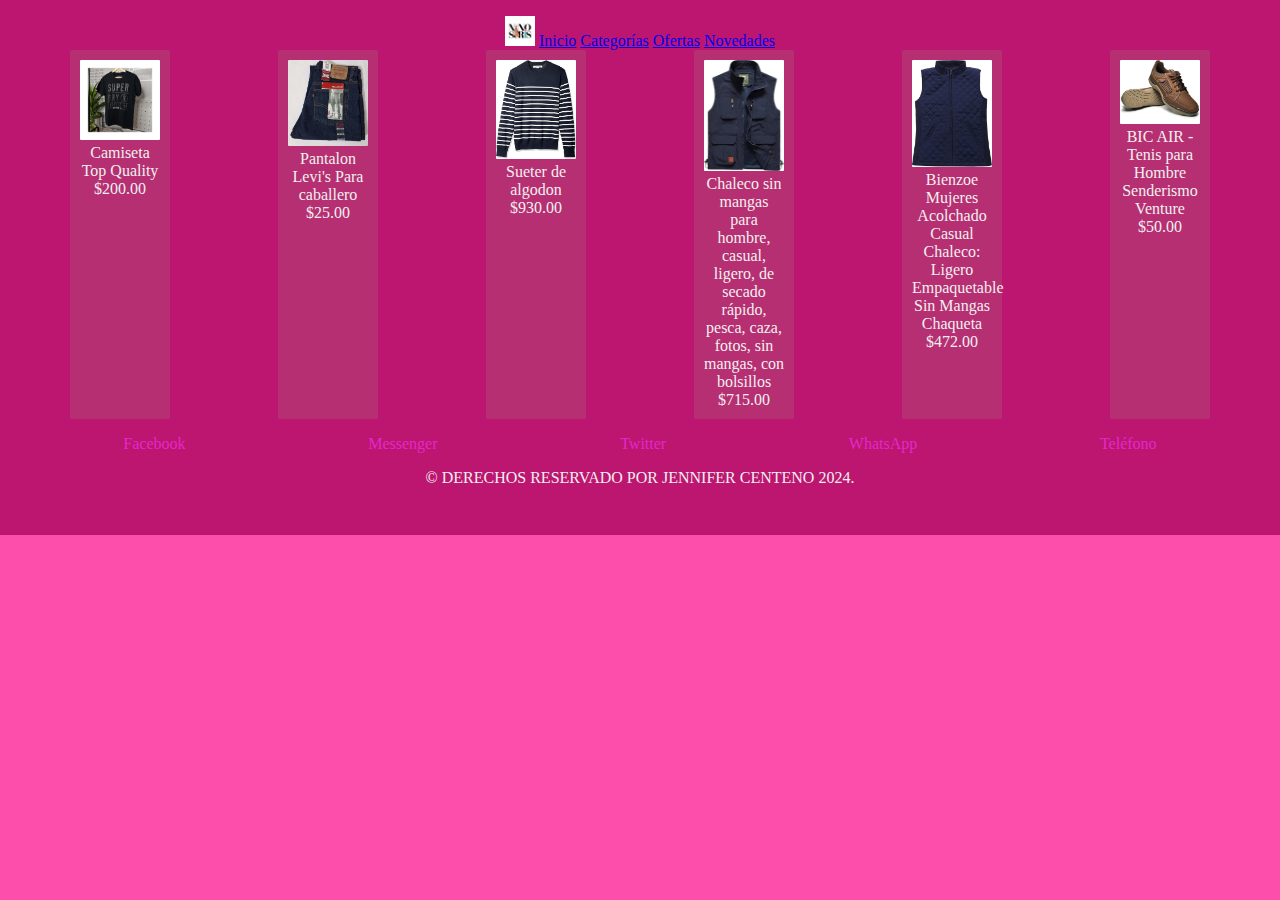
<file: index.Html>
<!DOCTYPE html>
<html lang="es">
<head>
    <meta charset="UTF-8">
    <meta name="viewport" content="width=device-width, initial-scale=1.0">
    <title>Tienda de Ropa</title>
      <link rel="stylesheet" href="/">
    <style>
        body {
            font-family: 'Times New Roman', Times, serif, sans-serif;
            margin: 0;
            padding: 0;
            background-color: hsl(328, 98%, 65%);
            color: #f3efef;
        }
        header, footer {
            background-color: #bc1671;
            padding: 1em;
            text-align: center;
        }
        nav {
            display: flex;
            justify-content: space-around;
            align-items: center;
            background-color: #cf3984;
            padding: 0;
        }
        nav a {
            color: #fff;
            text-decoration: none;
            margin: 0 ;
        }
        .container {
            padding:0;
            text-align: center;
        }
        .search-bar {
            display: flex;
            justify-content: center;
            margin-bottom: 0;
        }
        .search-bar input {
            width: 60%;
            padding: 0;
            border: none;
            border-radius: 5px;
        }
        .products {
            display: flex;
            justify-content: space-around;
            flex-wrap: wrap;
        }
        .product {
            background-color: #b52f72;
            padding: 10px;
            margin: 0 - 15px;
            border-radius: 1px;
            text-align: center;
            width: 80px;
        }
        .product img {
            width: 100%;
            height: auto;
            border-radius: 1px;
        }
        .product p {
            margin: 0 ;
        }
        .social-links {
            display: flex;
            justify-content: space-around;
            padding: 0;
        }
        .social-links a {
            color: #f42de7c3;
            text-decoration: none
        }

        .contenedorlogo {

text-align: center;
border-radius: 40px;
}

.contenedorlogo img {

width: 65px;
height: 65px;
position: center;
left: 10px;
padding-left: 100px;
top: 10%;
border-radius: 10px;

}

     
    </style>
</head>
<body>

    <header>

  <div class="contenedorlogo"></div>
    <a href="/index.html">
    <img src="/Img/crisninos.jpeg" alt="img" width="30" height="30"></a>
    </div>
    
      
        <a href="/Screen/Inicio.Html">Inicio</a>
        <a href="/Screen/Categorias.Html">Categorías</a>
        <a href="/Screen/Ofertas.Html">Ofertas</a>
        <a href="/Screen/Novedades.Html">Novedades</a>
    </nav>
    
    <div class="container">
        <div class="search-bar">
            
        </div>
        <div class="products">
            <div class="product">
                <img src="/Img/Camiseta Top Quality.jpg" alt="image" height="100" width="100">
                <p>Camiseta Top Quality</p>
                <p>$200.00</p>
            </div>
            <div class="product">
                <img src="/Img/Pantalon Levis para caballero models.jpg" alt="image" height="100" width="100">
                <p>Pantalon Levi's 
                    Para caballero</p>
                <p>$25.00</p>
            </div>
            <div class="product">
                <img src="/Img/Sueter.jpg" alt="image" height="100" width="100">
                <p>Sueter de algodon</p>
                <p>$930.00</p>
            </div>
            <div class="product">
                <img src="/Img/Chaleco para hombre.jpg" alt="image" height="100" width="100">
                <p>Chaleco sin mangas para hombre, casual, ligero, de secado rápido, pesca, caza,
                     fotos, sin mangas, con bolsillos</p>
                <p>$715.00</p>
            </div>
            <div class="product">
                <img src="/Img/Chaleco para mujer.jpg" alt="image" height="100" width="100">
                <p>Bienzoe Mujeres Acolchado Casual Chaleco: Ligero Empaquetable Sin Mangas Chaqueta</p>
                <p>$472.00</p>
            </div>
            <div class="product">
                <img src="/Img/Bic Cair.jpg" alt="image" height="300" width="300">
                <p>BIC AIR - Tenis para Hombre Senderismo Venture</p>
                <p>$50.00</p>
            </div>
           
        </div>
    </div>
    <footer>
        <div class="social-links">
            <a href="#">Facebook</a>
            <a href="">Messenger</a>
            <a href="#">Twitter</a>
            <a href="https://wa.me/50499644231/">WhatsApp</a>
            <a href="#">Teléfono</a>
        </div>
        <p>&copy; DERECHOS RESERVADO POR JENNIFER CENTENO 2024.</p>
    </footer>
</body>
</html>
</file>
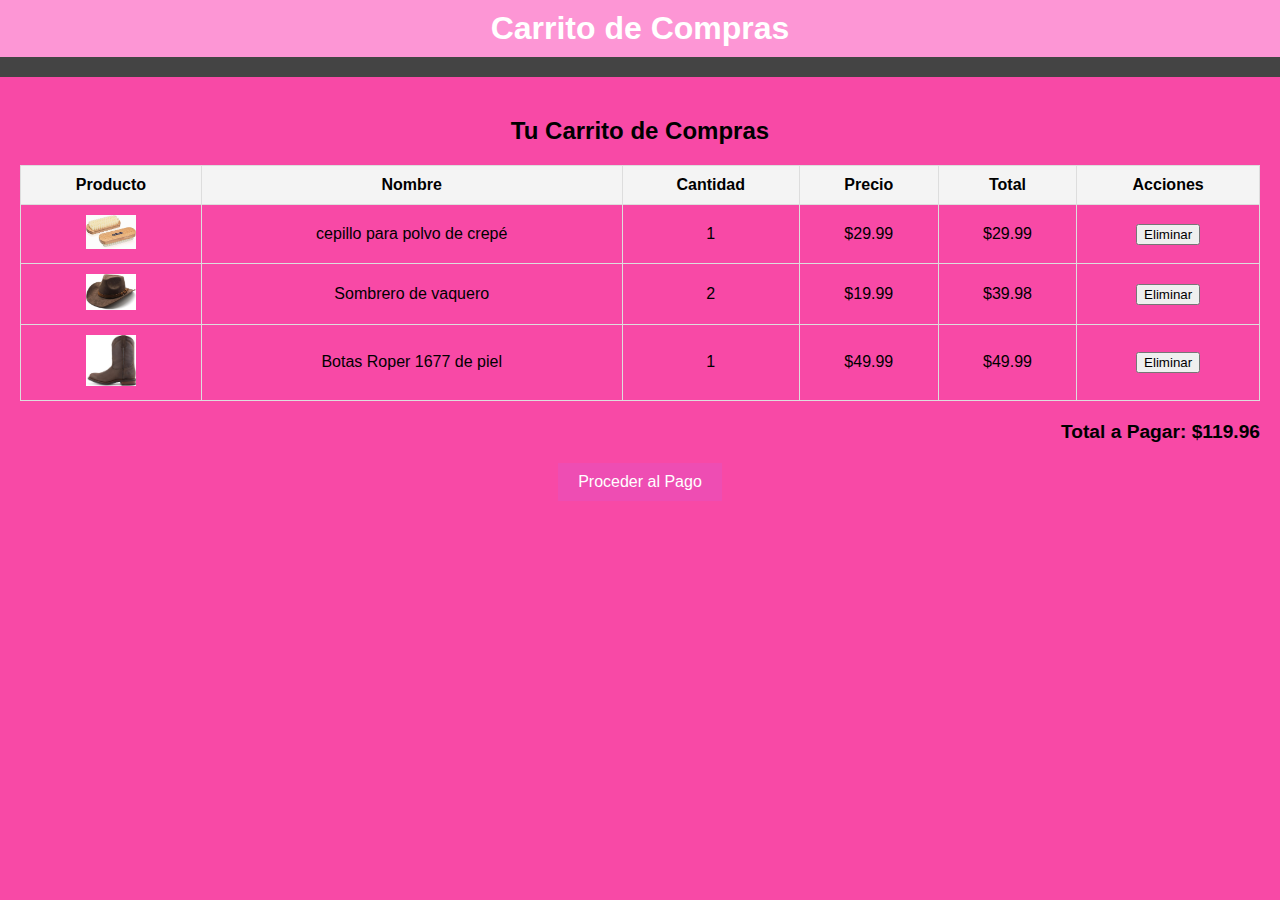
<file: Screen/Carrito.Html>
<!DOCTYPE html>
<html lang="es">
<head>
    <meta charset="UTF-8">
    <meta name="viewport" content="width=device-width, initial-scale=1.0">
    <title>Carrito de Compras - Tienda de Ropa</title>
    <style>
        body {
            font-family: Arial, sans-serif;
            background-color: hsl(328, 93%, 63%);
            margin: 0;
            padding: 0;
        }
        .header {
            background-color: hsl(323, 96%, 79%);
            color: #fff;
            padding: 10px 0;
            text-align: center;
        }
        .header h1 {
            margin: 0;
        }
        .nav {
            background-color: #444;
            color: #fff;
            padding: 10px 0;
            text-align: center;
        }
        .nav a {
            color: #fff;
            margin: 0 15px;
            text-decoration: none;
        }
        .cart {
            padding: 20px;
        }
        .cart h2 {
            text-align: center;
        }
        .cart-table {
            width: 100%;
            border-collapse: collapse;
            margin-top: 20px;
        }
        .cart-table th, .cart-table td {
            border: 1px solid #ddd;
            padding: 10px;
            text-align: center;
        }
        .cart-table th {
            background-color: #f4f4f4;
        }
        .cart-table img {
            width: 50px;
            height: auto;
        }
        .total {
            margin-top: 20px;
            text-align: right;
            font-size: 1.2em;
        }
        .checkout {
            display: block;
            width: 100%;
            text-align: center;
            margin-top: 20px;
        }
        .checkout button {
            background-color: #ee4db3;
            color: #fff;
            border: none;
            padding: 10px 20px;
            font-size: 1em;
            cursor: pointer;
        }
        .checkout button:hover {
            background-color: #218838;
        }
    </style>
</head>
<body>
    <div class="header">
        <h1>Carrito de Compras</h1>
    </div>
    <div class="nav">
       
    </div>
    <div class="cart">
        <h2>Tu Carrito de Compras</h2>
        <table class="cart-table">
            <thead>
                <tr>
                    <th>Producto</th>
                    <th>Nombre</th>
                    <th>Cantidad</th>
                    <th>Precio</th>
                    <th>Total</th>
                    <th>Acciones</th>
                </tr>
            </thead>
            <tbody>
                <tr>
                    <td><img src="/Img/cepillo.jpg" alt="image" height="300" width="300"></td>
                    <td>cepillo para polvo de crepé</td>
                    <td>1</td>
                    <td>$29.99</td>
                    <td>$29.99</td>
                    <td><button>Eliminar</button></td>
                </tr>
                <tr>
                    <td><img src="/Img/sombrero.jpg" alt="image" height="300" width="300"></td>
                    <td>Sombrero de vaquero</td>
                    <td>2</td>
                    <td>$19.99</td>
                    <td>$39.98</td>
                    <td><button>Eliminar</button></td>
                </tr>
                <tr>
                    <td><img src="/Img/botas.jpg" alt="image" height="300" width="300"></td>
                    <td>Botas Roper 1677 de piel</td>
                    <td>1</td>
                    <td>$49.99</td>
                    <td>$49.99</td>
                    <td><button>Eliminar</button></td>
                </tr>
            </tbody>
        </table>
        <div class="total">
            <strong>Total a Pagar: $119.96</strong>
        </div>
        <div class="checkout">
            <button>Proceder al Pago</button>
        </div>
    </div>
</body>
</html>
</file>
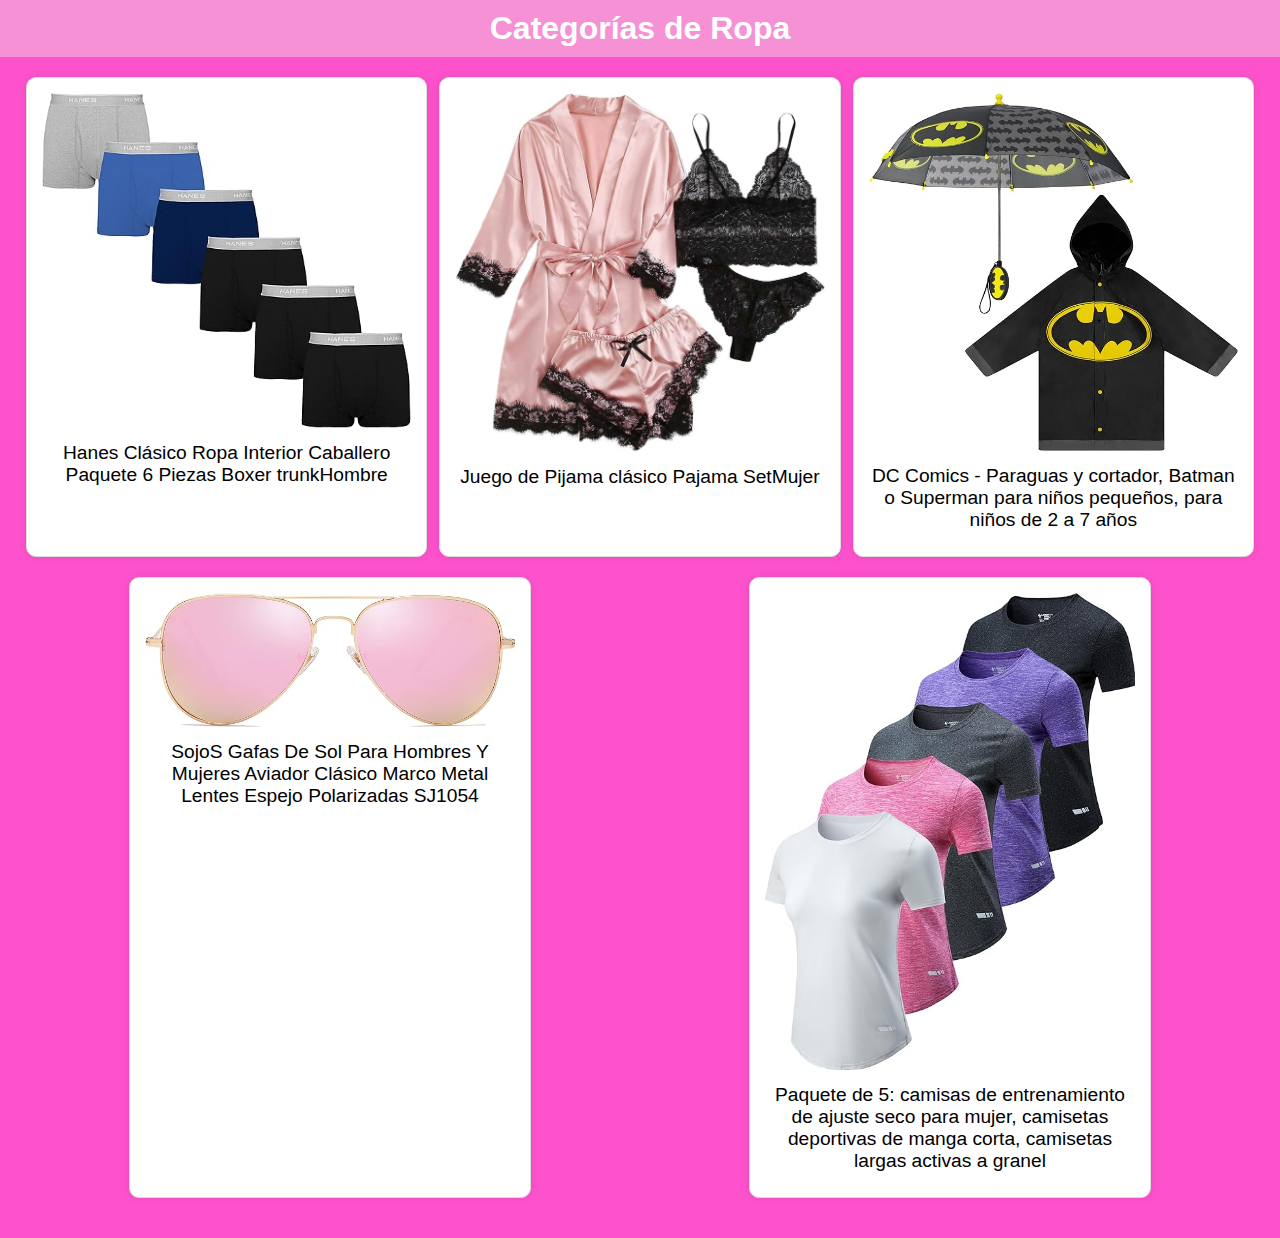
<file: Screen/Categorias.Html>
<!DOCTYPE html>
<html lang="es">
<head>
    <meta charset="UTF-8">
    <meta name="viewport" content="width=device-width, initial-scale=1.0">
    <title>Categorías - Tienda de Ropa</title>
    <style>
        body {
            font-family: Arial, sans-serif;
            background-color: hsl(317, 99%, 66%);
            margin: 0;
            padding: 0;
        }
        .header {
            background-color: hsl(320, 87%, 77%);
            color: #fff;
            padding: 10px 0;
            text-align: center;
        }
        .header h1 {
            margin: 0;
        }
        .nav {
            background-color: #444;
            color: #fff;
            padding: 10px 0;
            text-align: center;
        }
        .nav a {
            color: #fff;
            margin: 0 15px;
            text-decoration: none;
        }
        .categories {
            display: flex;
            flex-wrap: wrap;
            justify-content: space-around;
            padding: 20px;
        }
        .category {
            background-color: #fff;
            border: 1px solid #ddd;
            border-radius: 10px;
            margin-bottom: 20px;
            padding: 15px;
            width: calc(33% - 40px);
            box-shadow: 0 0 10px rgba(0,0,0,0.1);
            transition: transform 0.3s ease;
        }
        .category:hover {
            transform: scale(1.05);
        }
        .category img {
            width: 100%;
            height: auto;
            border-radius: 10px;
        }
        .category-info {
            margin-top: 10px;
            text-align: center;
        }
        .category-title {
            font-size: 1.2em;
            margin: 0 0 10px;
        }
    </style>
</head>
<body>
    <div class="header">
        <h1>Categorías de Ropa</h1>
    </div>
    
    </div>
    <div class="categories">
        <div class="category">
            <img src="/Img/boxer.jpg" alt="Imagen" height="100" width="100"> 
            <div class="category-info">
                <div class="category-title">Hanes Clásico Ropa Interior Caballero Paquete 6 Piezas Boxer trunkHombre</div>
            </div>
        </div>
        <div class="category">
            <img src="/Img/pijama.jpg" alt="Imagen" height="100" width="100">
            <div class="category-info">
                <div class="category-title">Juego de Pijama clásico Pajama SetMujer</div>
            </div>
        </div>
        <div class="category">
            <img src="/Img/DC.jpg" alt="Imagen" height="100" width="100">
            <div class="category-info">
                <div class="category-title">DC Comics - Paraguas y cortador, Batman o Superman para niños pequeños, 
                    para niños de 2 a 7 años</div>
            </div>
        </div>
        <div class="category">
            <img src="/Img/gafas.jpg" alt="Imagen" height="100" width="100">
            <div class="category-info">
                <div class="category-title">SojoS Gafas De Sol Para Hombres
                     Y Mujeres Aviador Clásico Marco Metal Lentes Espejo Polarizadas SJ1054</div>
            </div>
        </div>
        <div class="category">
            <img src="/Img/Ropa deportiva.jpg" alt="Imagen" height="100" width="100">
            <div class="category-info">
                <div class="category-title">Paquete de 5: camisas de entrenamiento de ajuste seco para mujer,
                     camisetas deportivas de manga corta, camisetas largas activas a granel</div>
            </div>
        </div>
    </div>
</body>
</html>
</file>
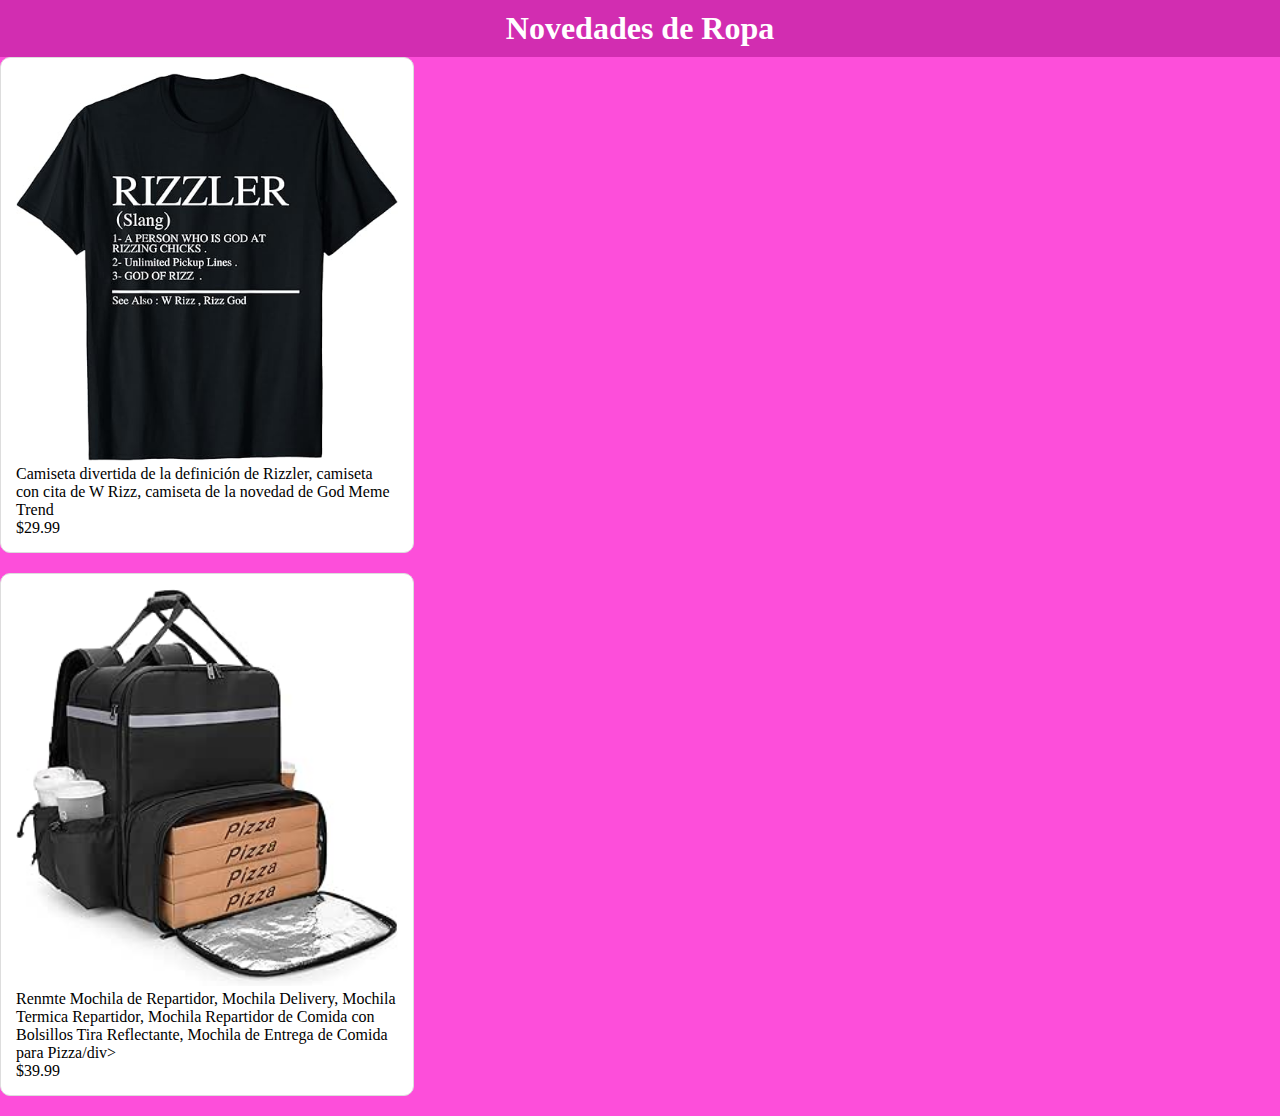
<file: Screen/Novedades.Html>
<!DOCTYPE html>
<html lang="es">
<head>
    <meta charset="UTF-8">
    <meta name="viewport" content="width=device-width, initial-scale=1.0">
    <title>Novedades - Tienda de Ropa</title>
    <style>
        body {
            font-family: 'Times New Roman', Times, serif, sans-serif;
            background-color: hsl(312, 98%, 65%);
            margin: 0;
            padding: 0;
        }
        .header {
            background-color: hsl(312, 65%, 50%);
            color: #fff;
            padding: 10px 0;
            text-align: center;
        }
        .header h1 {
            margin: 0;
        }
        nav {
            background-color: #e2d8d8;
            color: #fff;
            padding: 10px 0;
            text-align: center;
        }
        nav a {
            color: #fff;
            margin: 0 15px;
            text-decoration: none;
        }
        new-arrivals {
            display: flex;
            flex-wrap: wrap;
            justify-content: space-around;
            padding: 20px;
        }
        .product {
            background-color: #fff;
            border: 1px solid #ddd;
            border-radius: 10px;
            margin-bottom: 20px;
            padding: 15px;
            width: calc(33% - 40px);
            box-shadow:  10px rgba(0,0,0,0.1);
            transition: transform 0.3s ease;
        }
        .product:hover {
         transform: scale(1.05);
        }
        .product img {
            width: 100%;
            height: auto;
            border-radius: 10px;
        }
        product-info {
            margin-top: 10px;
        }
        product-title {
            
            margin: 0  10px;
        }
        product-price {
    
            color: #333;
        }
    </style>
</head>
<body>
    <div class="header">
        <h1>Novedades de Ropa</h1>
    </div>

    </div>
    <div class="new-arrivals">
        <div class="product">
            <img src="/Img/rizzler.jpg" alt="image" height="100" width="100">
            <div class="product-info">
                <div class="product-title">Camiseta divertida de la definición de Rizzler, 
                    camiseta con cita de W Rizz, camiseta de la novedad de God Meme Trend</div>
                <div class="product-price">$29.99</div>
            </div>
        </div>
        <div class="product">
            <img src="/Img/mochila.jpg" alt="image" height="100" width="100">
            <div class="product-info">
                <div class="product-title">Renmte Mochila de Repartidor, Mochila Delivery, Mochila Termica Repartidor, 
                    Mochila Repartidor de Comida con Bolsillos Tira Reflectante, Mochila de Entrega de Comida para Pizza/div>
                <div class="product-price">$39.99</div>
            </div>
        </div>
    </div>
</body>
</html>
</file>
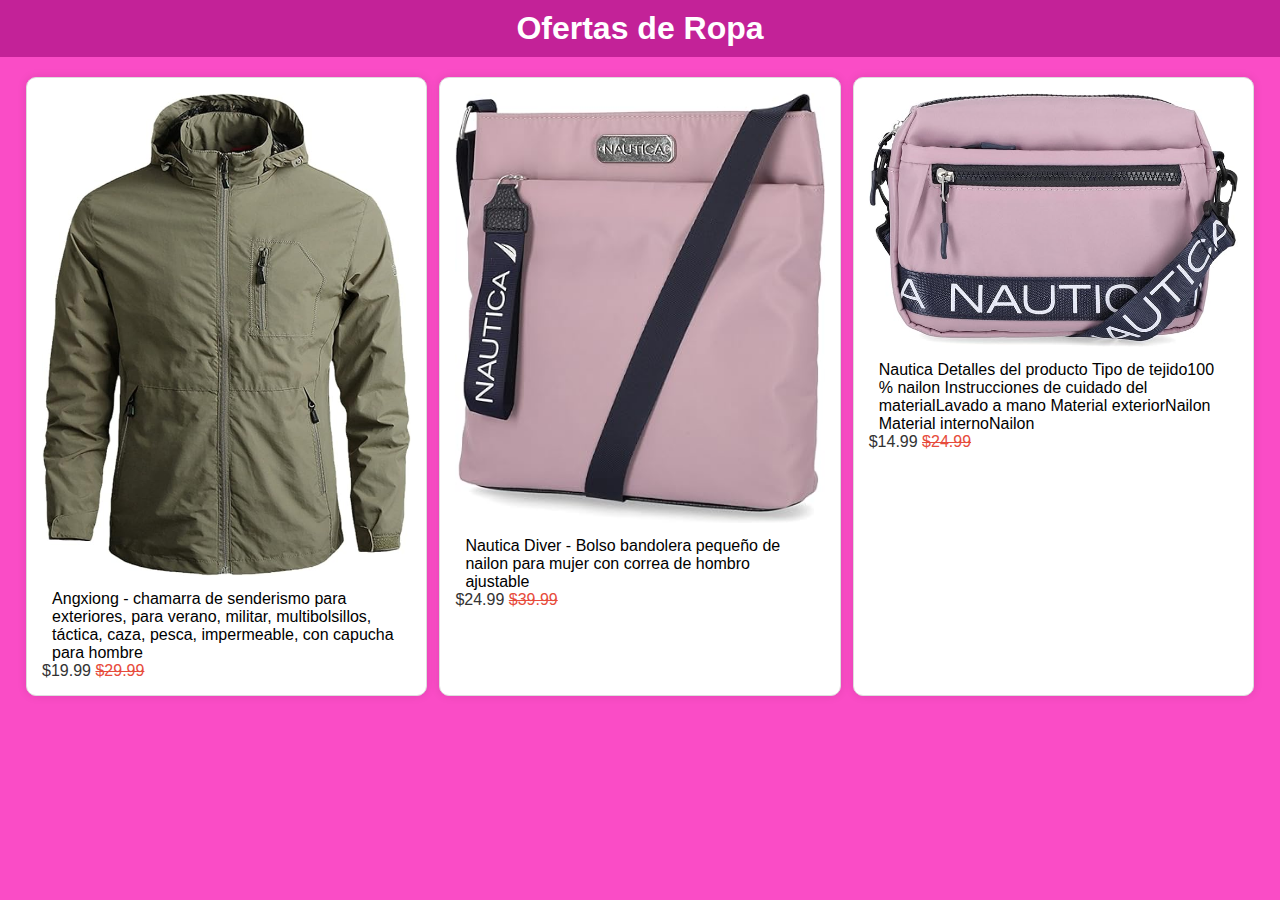
<file: Screen/Ofertas.Html>
<!DOCTYPE html>
<html lang="es">
<head>
    <meta charset="UTF-8">
    <meta name="viewport" content="width=device-width, initial-scale=1.0">
    <title>Ofertas - Tienda de Ropa</title>
    <style>
        body {
            font-family: Arial, sans-serif;
            background-color: hsl(318, 95%, 64%);
            margin: 0;
            padding: 0;
        }
        .header {
            background-color: hsl(316, 70%, 45%);
            color: #fff;
            padding: 10px 0;
            text-align: center;
        }
        .header h1 {
            margin: 0;
        }
        .nav {
            background-color: #444;
            color: #fff;
            padding: 10px 0;
            text-align: center;
        }
        .nav a {
            color: #fff;
            margin: 0 15px;
            text-decoration: none;
        }
        .offers {
            display: flex;
            flex-wrap: wrap;
            justify-content: space-around;
            padding: 20px;
        }
        .offer {
            background-color: #fff;
            border: 1px solid #ddd;
            border-radius: 10px;
            margin-bottom: 20px;
            padding: 15px;
            width: calc(33% - 40px);
            box-shadow: 0 0 10px rgba(0,0,0,0.1);
            transition: transform 0.3s ease;
        }
        .offer:hover {
            transform: scale(1.05);
        }
        .offer img {
            width: 100%;
            height: auto;
            border-radius: 10px;
        }
        .offer-info {
            margin-top: 10px;
        }
        .offer-title {
            
            margin: 0 10px;
        }
        .offer-price {
            
            color: #333;
        }
        .offer-discount {
            
            color: #e74c3c;
            text-decoration: line-through;
        }
    </style>
</head>
<body>
    <div class="header">
        <h1>Ofertas de Ropa</h1>
    </div>
    </div>
    <div class="offers">
        <div class="offer">
            <img src="/Img/chamarra.jpg" alt="image" height="100" width="100">
            <div class="offer-info">
                <div class="offer-title">Angxiong - chamarra de senderismo para exteriores, para verano, militar, 
                    multibolsillos, táctica, caza, pesca, impermeable, con capucha para hombre</div>
                <div class="offer-price">$19.99 <span class="offer-discount">$29.99</span></div>
            </div>
        </div>
        <div class="offer">
            <img src="/Img/bolso.jpg" alt="image" height="100" width="100">
            <div class="offer-info">
                <div class="offer-title">Nautica Diver - Bolso bandolera pequeño de nailon para mujer con correa de hombro ajustable</div>
                <div class="offer-price">$24.99 <span class="offer-discount">$39.99</span></div>
            </div>
        </div>
        <div class="offer">
            <img src="/Img/Mariquera.jpg" alt="image" height="100" width="100">
            <div class="offer-info">
                <div class="offer-title">Nautica
                    Detalles del producto
                    Tipo de tejido100 % nailon
                    Instrucciones de cuidado del materialLavado a mano
                    Material exteriorNailon
                    Material internoNailon</div>
                <div class="offer-price">$14.99 <span class="offer-discount">$24.99</span></div>
            </div>
        </div>
    </div>
</body>
</html>
</file>
